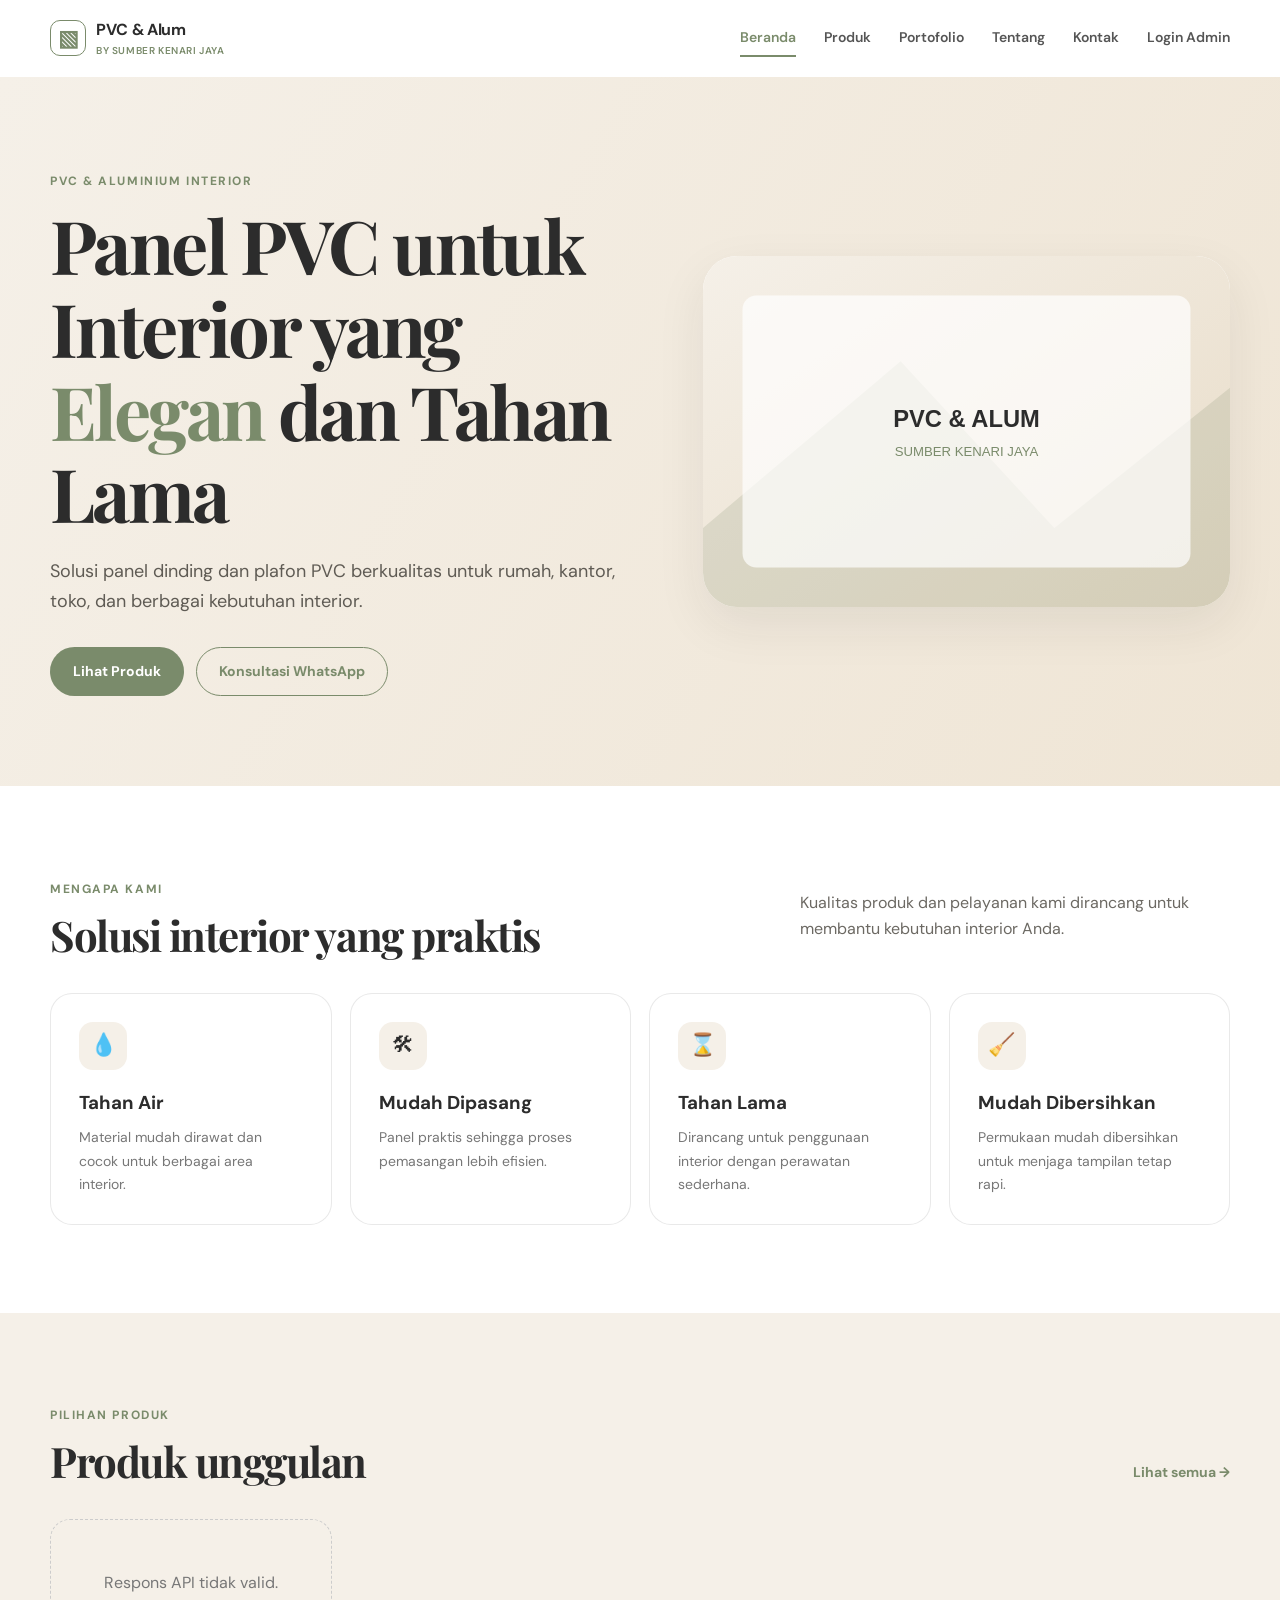
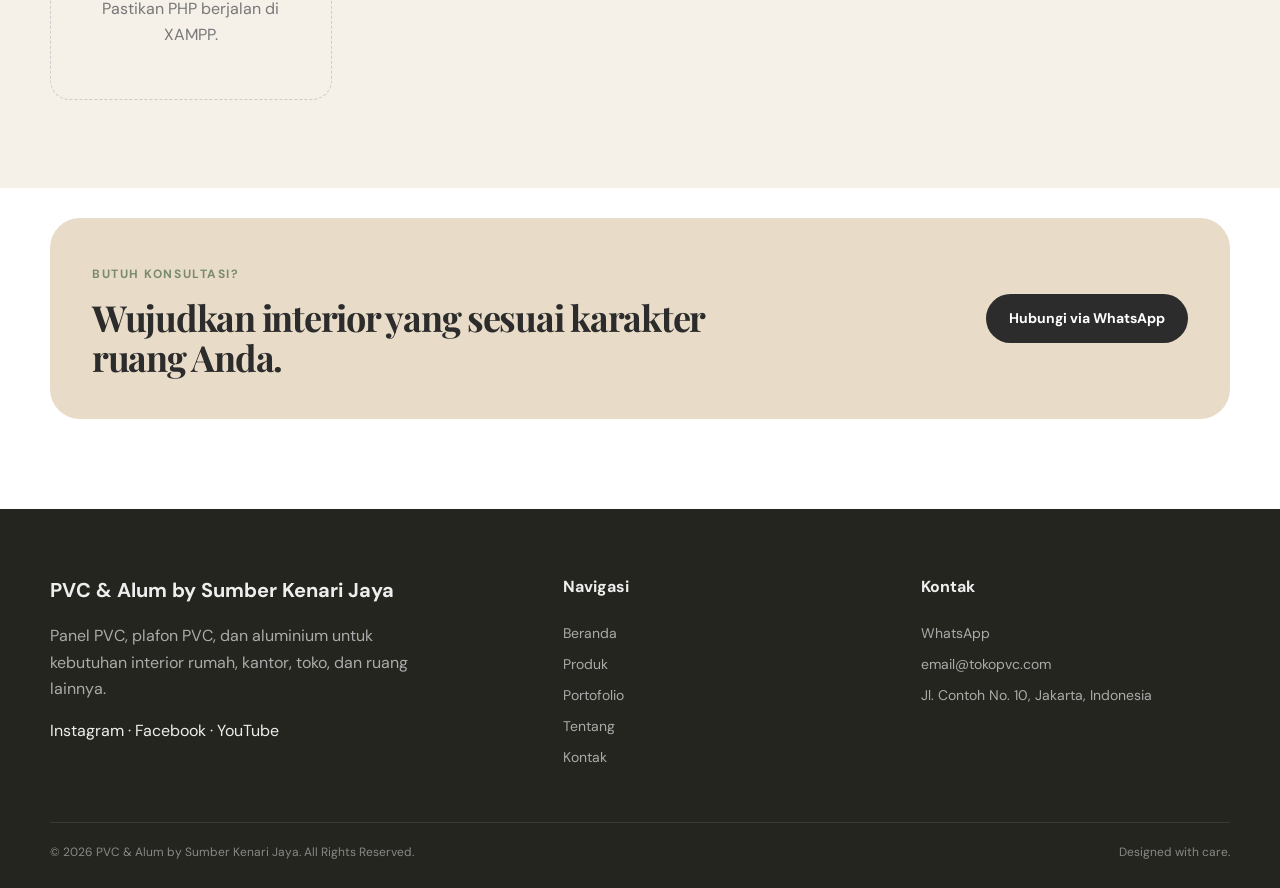
<file: index.html>
<!DOCTYPE html>
<html lang="id">
<head>
<meta charset="UTF-8">
<meta name="viewport" content="width=device-width, initial-scale=1.0">
<title>PVC & Alum by Sumber Kenari Jaya | Panel PVC & Plafon</title>
<meta name="description" content="Panel PVC, plafon PVC, dan aluminium berkualitas untuk kebutuhan interior rumah, kantor, dan toko.">
<link rel="preconnect" href="https://fonts.googleapis.com">
<link rel="preconnect" href="https://fonts.gstatic.com" crossorigin>
<link href="https://fonts.googleapis.com/css2?family=DM+Sans:wght@400;500;600;700&family=Playfair+Display:wght@600;700&display=swap" rel="stylesheet">
<link rel="stylesheet" href="style.css">
</head>
<body data-page="home">
<header class="site-header" id="siteHeader">
  <div class="container nav-wrap">
    <a class="brand" href="index.html"><span class="brand-icon">▧</span><span>PVC &amp; Alum <small>by Sumber Kenari Jaya</small></span></a>
    <button class="menu-toggle" aria-label="Buka menu">☰</button>
    <nav class="main-nav">
      <a class="active" href="index.html">Beranda</a><a href="produk.html">Produk</a><a href="portofolio.html">Portofolio</a><a href="tentang.html">Tentang</a><a href="kontak.html">Kontak</a><a href="admin.html">Login Admin</a>
    </nav>
  </div>
</header>

<main>
<section class="hero">
  <div class="container hero-grid">
    <div class="hero-copy reveal">
      <span class="eyebrow">PVC &amp; Aluminium Interior</span>
      <h1>Panel PVC untuk Interior yang <em>Elegan</em> dan Tahan Lama</h1>
      <p>Solusi panel dinding dan plafon PVC berkualitas untuk rumah, kantor, toko, dan berbagai kebutuhan interior.</p>
      <div class="hero-actions"><a class="btn btn-primary" href="produk.html">Lihat Produk</a><a class="btn btn-outline" data-wa-link href="#">Konsultasi WhatsApp</a></div>
    </div>
    <div class="hero-art reveal"><img src="assets/images/default.svg" alt="Panel PVC interior"></div>
  </div>
</section>

<section class="section">
  <div class="container">
    <div class="section-head"><div><span class="eyebrow">Mengapa Kami</span><h2>Solusi interior yang praktis</h2></div><p>Kualitas produk dan pelayanan kami dirancang untuk membantu kebutuhan interior Anda.</p></div>
    <div class="feature-grid">
      <article class="feature-card reveal"><div class="feature-icon">💧</div><h3>Tahan Air</h3><p>Material mudah dirawat dan cocok untuk berbagai area interior.</p></article>
      <article class="feature-card reveal"><div class="feature-icon">🛠</div><h3>Mudah Dipasang</h3><p>Panel praktis sehingga proses pemasangan lebih efisien.</p></article>
      <article class="feature-card reveal"><div class="feature-icon">⌛</div><h3>Tahan Lama</h3><p>Dirancang untuk penggunaan interior dengan perawatan sederhana.</p></article>
      <article class="feature-card reveal"><div class="feature-icon">🧹</div><h3>Mudah Dibersihkan</h3><p>Permukaan mudah dibersihkan untuk menjaga tampilan tetap rapi.</p></article>
    </div>
  </div>
</section>

<section class="section section-soft">
  <div class="container">
    <div class="section-head"><div><span class="eyebrow">Pilihan Produk</span><h2>Produk unggulan</h2></div><a class="text-link" href="produk.html">Lihat semua →</a></div>
    <div id="homeProducts" class="product-grid"></div>
  </div>
</section>

<section class="cta-section"><div class="container cta-box"><div><span class="eyebrow">Butuh Konsultasi?</span><h2>Wujudkan interior yang sesuai karakter ruang Anda.</h2></div><a class="btn btn-dark" data-wa-link href="#">Hubungi via WhatsApp</a></div></section>
</main>

<footer class="site-footer"></footer>
<div id="productModal" class="modal"></div>
<div id="toast" class="toast"></div>
<script src="script.js"></script>
</body>
</html>
</file>
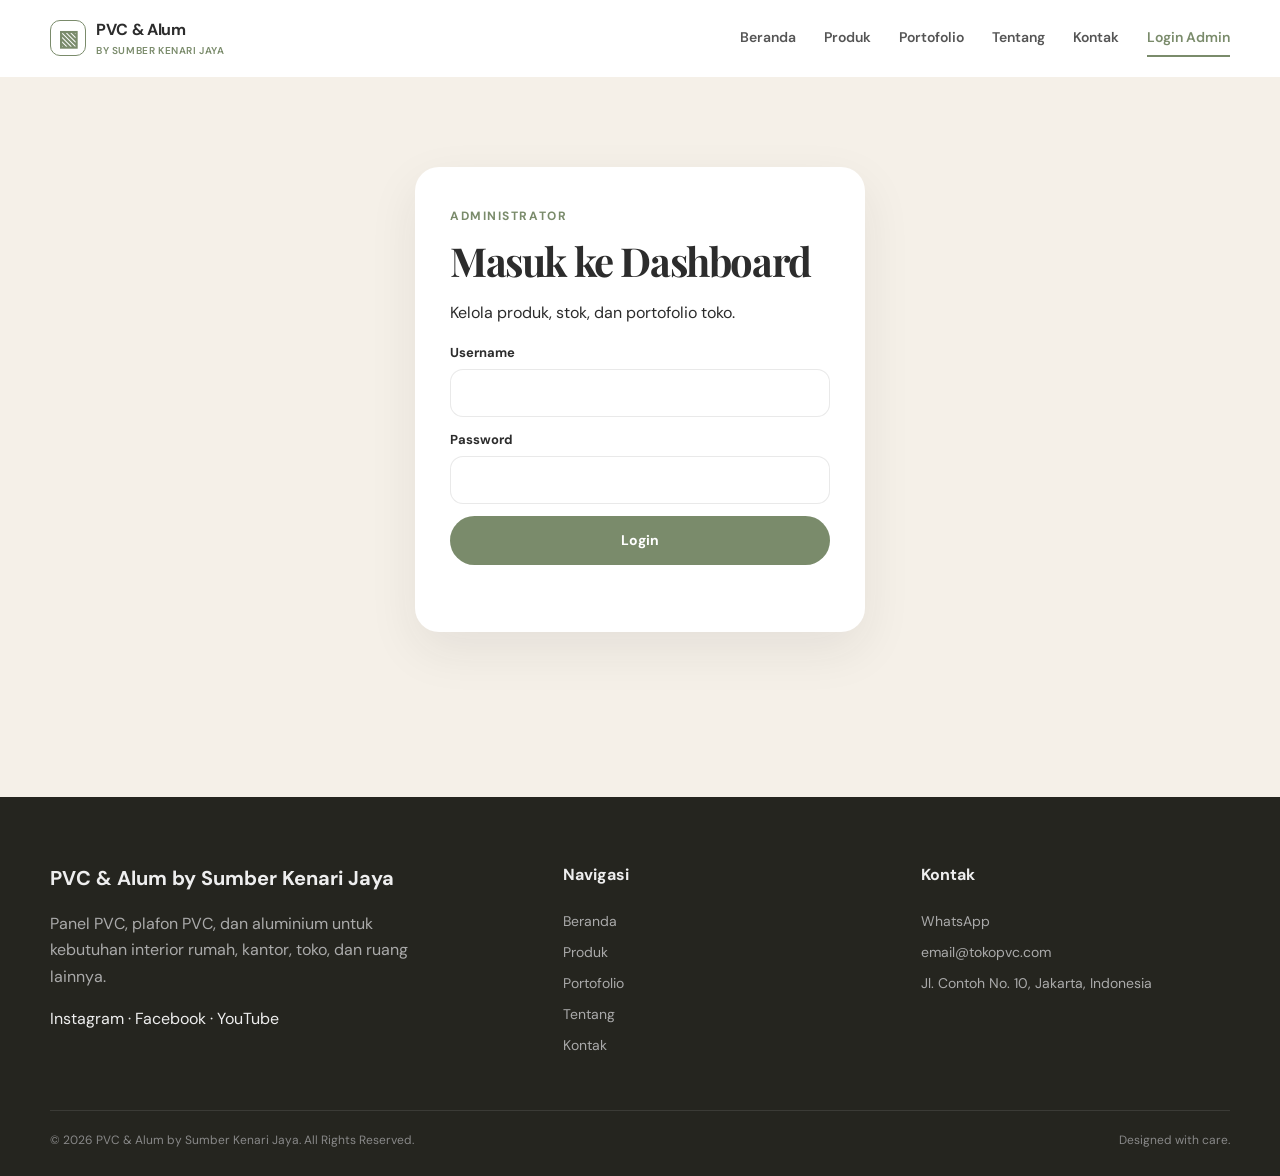
<file: admin.html>
<!DOCTYPE html>
<html lang="id"><head><meta charset="UTF-8"><meta name="viewport" content="width=device-width, initial-scale=1.0">
<title>Admin | PVC & Alum by Sumber Kenari Jaya</title><link rel="preconnect" href="https://fonts.googleapis.com"><link rel="preconnect" href="https://fonts.gstatic.com" crossorigin>
<link href="https://fonts.googleapis.com/css2?family=DM+Sans:wght@400;500;600;700&family=Playfair+Display:wght@600;700&display=swap" rel="stylesheet">
<link rel="stylesheet" href="style.css"></head><body data-page="admin"><header class="site-header" id="siteHeader">
  <div class="container nav-wrap">
    <a class="brand" href="index.html"><span class="brand-icon">▧</span><span>PVC &amp; Alum <small>by Sumber Kenari Jaya</small></span></a>
    <button class="menu-toggle" aria-label="Buka menu">☰</button>
    <nav class="main-nav">
      <a href="index.html">Beranda</a><a href="produk.html">Produk</a><a href="portofolio.html">Portofolio</a><a href="tentang.html">Tentang</a><a href="kontak.html">Kontak</a><a href="admin.html">Login Admin</a>
    </nav>
  </div>
</header><main>
<section class="admin-shell"><div class="container">
<div id="loginPanel" class="auth-card"><span class="eyebrow">Administrator</span><h1>Masuk ke Dashboard</h1><p>Kelola produk, stok, dan portofolio toko.</p><form id="loginForm"><label>Username<input id="loginUsername" required autocomplete="username"></label><label>Password<input id="loginPassword" type="password" required autocomplete="current-password"></label><button class="btn btn-primary full" type="submit">Login</button><div id="loginError" class="form-error"></div></form></div>
<div id="dashboardPanel" class="hidden">
<div class="admin-top"><div><span class="eyebrow">Dashboard</span><h1>Kelola Toko</h1></div><button id="logoutBtn" class="btn btn-outline">Logout</button></div>
<div class="stats-grid"><div class="stat-card"><span>Total Produk</span><strong id="statProducts">0</strong></div><div class="stat-card"><span>Total Stok</span><strong id="statStock">0</strong></div><div class="stat-card"><span>Produk Stok Habis</span><strong id="statEmpty">0</strong></div></div>
<div class="admin-section"><div class="admin-section-head"><h2>Produk</h2><button class="btn btn-primary" id="addProductBtn">+ Tambah Produk</button></div><div class="table-scroll"><table><thead><tr><th>Foto</th><th>Nama</th><th>Kode</th><th>Harga</th><th>Stok</th><th>Status</th><th>Aksi</th></tr></thead><tbody id="adminProducts"></tbody></table></div></div>
<div class="admin-section"><div class="admin-section-head"><h2>Portofolio</h2><button class="btn btn-primary" id="addPortfolioBtn">+ Tambah Portofolio</button></div><div class="table-scroll"><table><thead><tr><th>Foto</th><th>Judul</th><th>Kategori</th><th>Aksi</th></tr></thead><tbody id="adminPortfolios"></tbody></table></div></div>
</div></div></section>
<div id="adminProductModal" class="modal"><div class="modal-card"><button class="modal-close" data-close-admin>×</button><h2 id="productFormTitle">Tambah Produk</h2><form id="productForm"><input type="hidden" id="productId"><label>Nama Produk<input id="productName" required maxlength="100"></label><label>Kode Produk<input id="productCode" required maxlength="50"></label><div class="form-row"><label>Harga<input id="productPrice" type="number" min="0" required></label><label>Stok<input id="productStock" type="number" min="0" required></label></div><label>Kategori<select id="productCategory"><option>Panel PVC</option><option>Plafon PVC</option><option>Aksesoris</option></select></label><label>URL Gambar<input id="productImage" placeholder="assets/images/default.svg"></label><label>Deskripsi<textarea id="productDescription" rows="4"></textarea></label><button class="btn btn-primary full" type="submit">Simpan Produk</button></form></div></div>
<div id="adminPortfolioModal" class="modal"><div class="modal-card"><button class="modal-close" data-close-admin>×</button><h2>Tambah Portofolio</h2><form id="portfolioForm"><label>Judul<input id="portfolioTitle" required maxlength="100"></label><label>Kategori<input id="portfolioCategory" maxlength="50"></label><label>URL Gambar<input id="portfolioImage" placeholder="assets/images/default.svg"></label><button class="btn btn-primary full" type="submit">Simpan Portofolio</button></form></div></div></main><footer class="site-footer"></footer><div id="productModal" class="modal"></div><div id="toast" class="toast"></div><script src="script.js"></script></body></html>
</file>
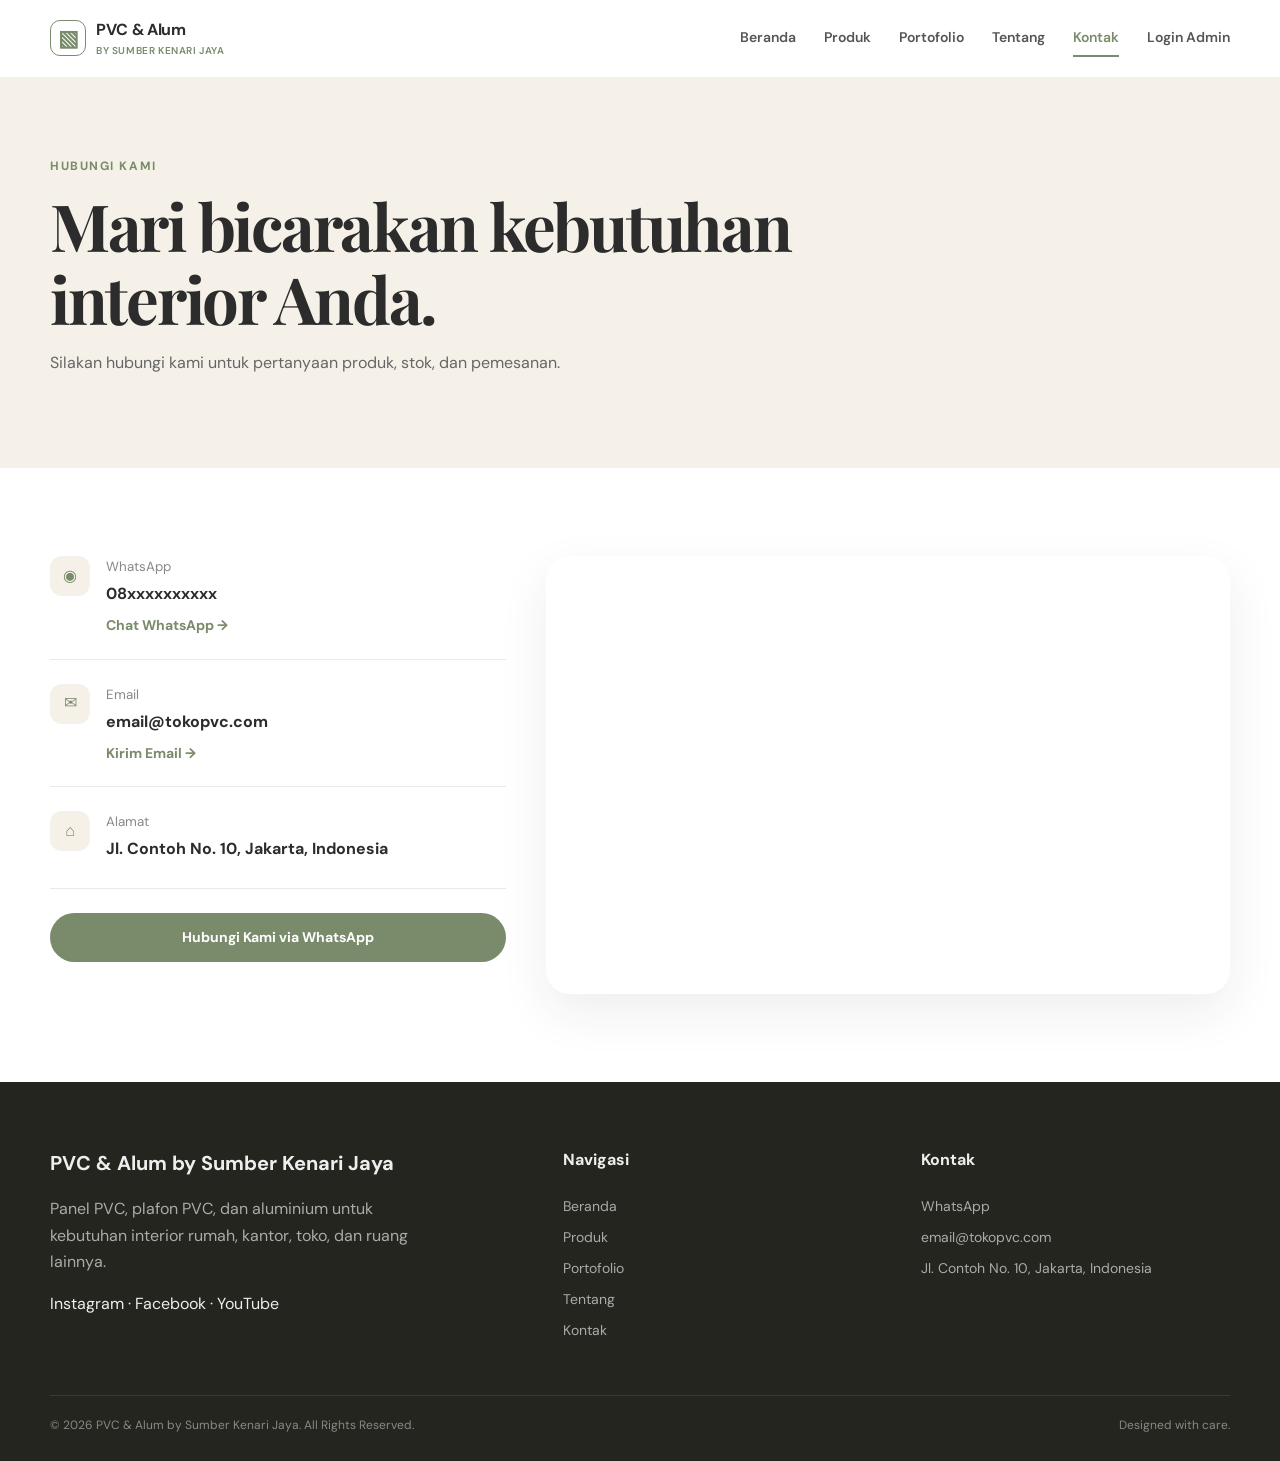
<file: kontak.html>
<!DOCTYPE html>
<html lang="id"><head><meta charset="UTF-8"><meta name="viewport" content="width=device-width, initial-scale=1.0">
<title>Kontak | PVC & Alum by Sumber Kenari Jaya</title><link rel="preconnect" href="https://fonts.googleapis.com"><link rel="preconnect" href="https://fonts.gstatic.com" crossorigin>
<link href="https://fonts.googleapis.com/css2?family=DM+Sans:wght@400;500;600;700&family=Playfair+Display:wght@600;700&display=swap" rel="stylesheet">
<link rel="stylesheet" href="style.css"></head><body data-page="contact"><header class="site-header" id="siteHeader">
  <div class="container nav-wrap">
    <a class="brand" href="index.html"><span class="brand-icon">▧</span><span>PVC &amp; Alum <small>by Sumber Kenari Jaya</small></span></a>
    <button class="menu-toggle" aria-label="Buka menu">☰</button>
    <nav class="main-nav">
      <a href="index.html">Beranda</a><a href="produk.html">Produk</a><a href="portofolio.html">Portofolio</a><a href="tentang.html">Tentang</a><a href="kontak.html">Kontak</a><a href="admin.html">Login Admin</a>
    </nav>
  </div>
</header><main>
<section class="page-hero"><div class="container"><span class="eyebrow">Hubungi Kami</span><h1>Mari bicarakan kebutuhan interior Anda.</h1><p>Silakan hubungi kami untuk pertanyaan produk, stok, dan pemesanan.</p></div></section>
<section class="section"><div class="container contact-grid"><div class="contact-info">
<div class="contact-item"><span>◉</span><div><small>WhatsApp</small><strong id="contactWhatsapp">08xxxxxxxxxx</strong><a class="text-link" data-wa-link href="#">Chat WhatsApp →</a></div></div>
<div class="contact-item"><span>✉</span><div><small>Email</small><strong id="contactEmail">email@tokopvc.com</strong><a id="emailLink" class="text-link" href="#">Kirim Email →</a></div></div>
<div class="contact-item"><span>⌂</span><div><small>Alamat</small><strong id="contactAddress">Jl. Contoh No. 10, Jakarta, Indonesia</strong></div></div>
<a class="btn btn-primary" data-wa-link href="#">Hubungi Kami via WhatsApp</a>
</div><div class="map-wrap"><iframe id="mapFrame" src="" loading="lazy" referrerpolicy="no-referrer-when-downgrade" title="Lokasi toko"></iframe></div></div></section></main><footer class="site-footer"></footer><div id="productModal" class="modal"></div><div id="toast" class="toast"></div><script src="script.js"></script></body></html>
</file>
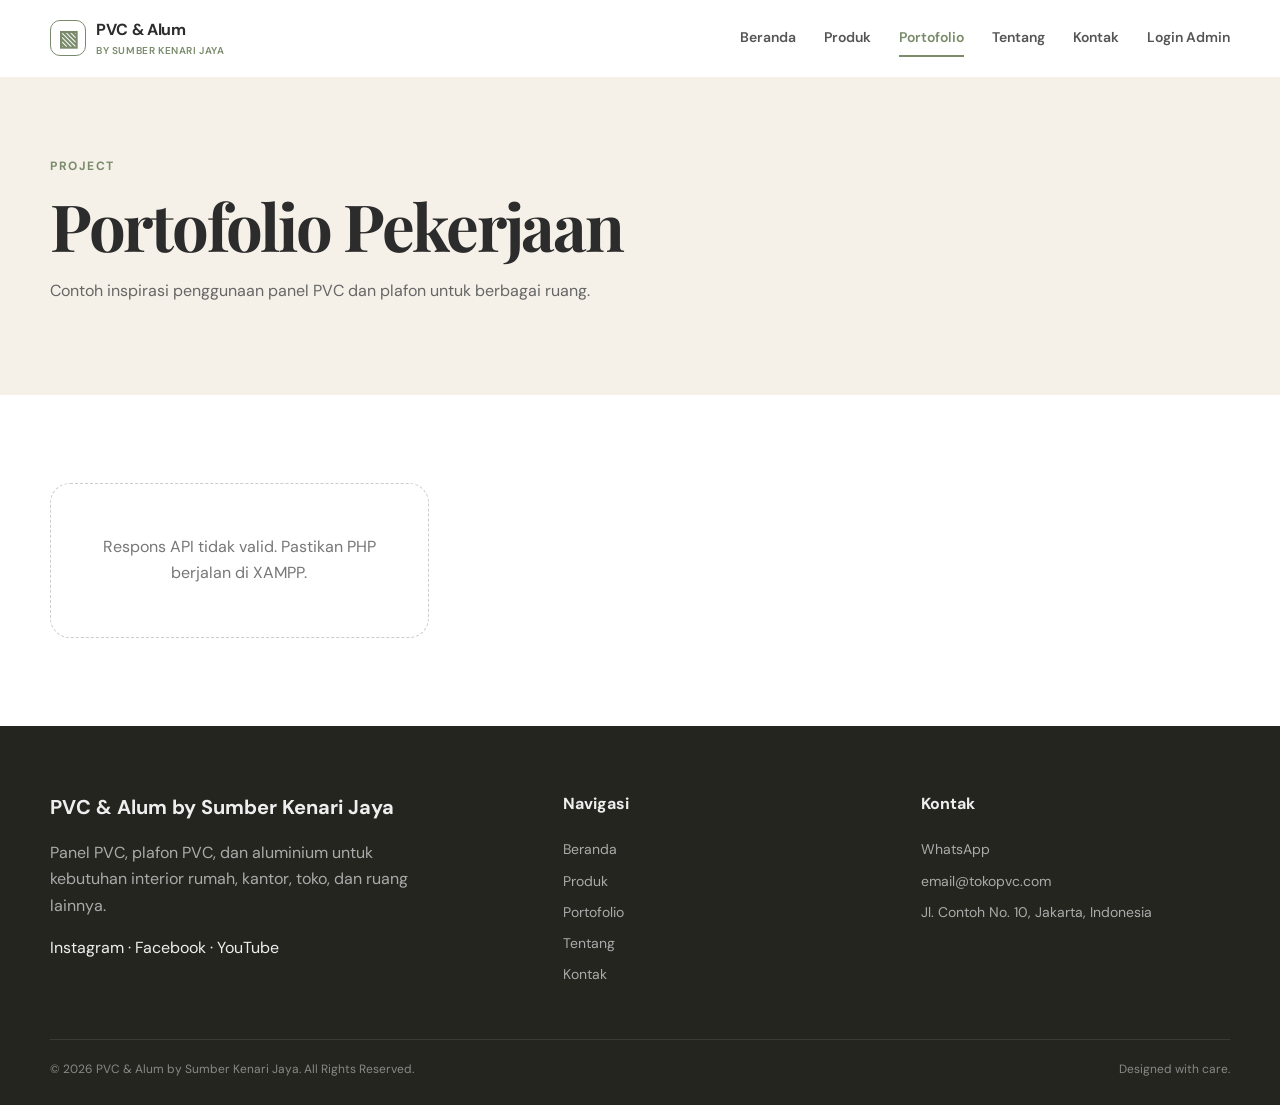
<file: portofolio.html>
<!DOCTYPE html>
<html lang="id"><head><meta charset="UTF-8"><meta name="viewport" content="width=device-width, initial-scale=1.0">
<title>Portofolio | PVC & Alum by Sumber Kenari Jaya</title><link rel="preconnect" href="https://fonts.googleapis.com"><link rel="preconnect" href="https://fonts.gstatic.com" crossorigin>
<link href="https://fonts.googleapis.com/css2?family=DM+Sans:wght@400;500;600;700&family=Playfair+Display:wght@600;700&display=swap" rel="stylesheet">
<link rel="stylesheet" href="style.css"></head><body data-page="portfolio"><header class="site-header" id="siteHeader">
  <div class="container nav-wrap">
    <a class="brand" href="index.html"><span class="brand-icon">▧</span><span>PVC &amp; Alum <small>by Sumber Kenari Jaya</small></span></a>
    <button class="menu-toggle" aria-label="Buka menu">☰</button>
    <nav class="main-nav">
      <a href="index.html">Beranda</a><a href="produk.html">Produk</a><a href="portofolio.html">Portofolio</a><a href="tentang.html">Tentang</a><a href="kontak.html">Kontak</a><a href="admin.html">Login Admin</a>
    </nav>
  </div>
</header><main>
<section class="page-hero"><div class="container"><span class="eyebrow">Project</span><h1>Portofolio Pekerjaan</h1><p>Contoh inspirasi penggunaan panel PVC dan plafon untuk berbagai ruang.</p></div></section>
<section class="section"><div class="container"><div id="portfolioGrid" class="portfolio-grid"></div></div></section></main><footer class="site-footer"></footer><div id="productModal" class="modal"></div><div id="toast" class="toast"></div><script src="script.js"></script></body></html>
</file>
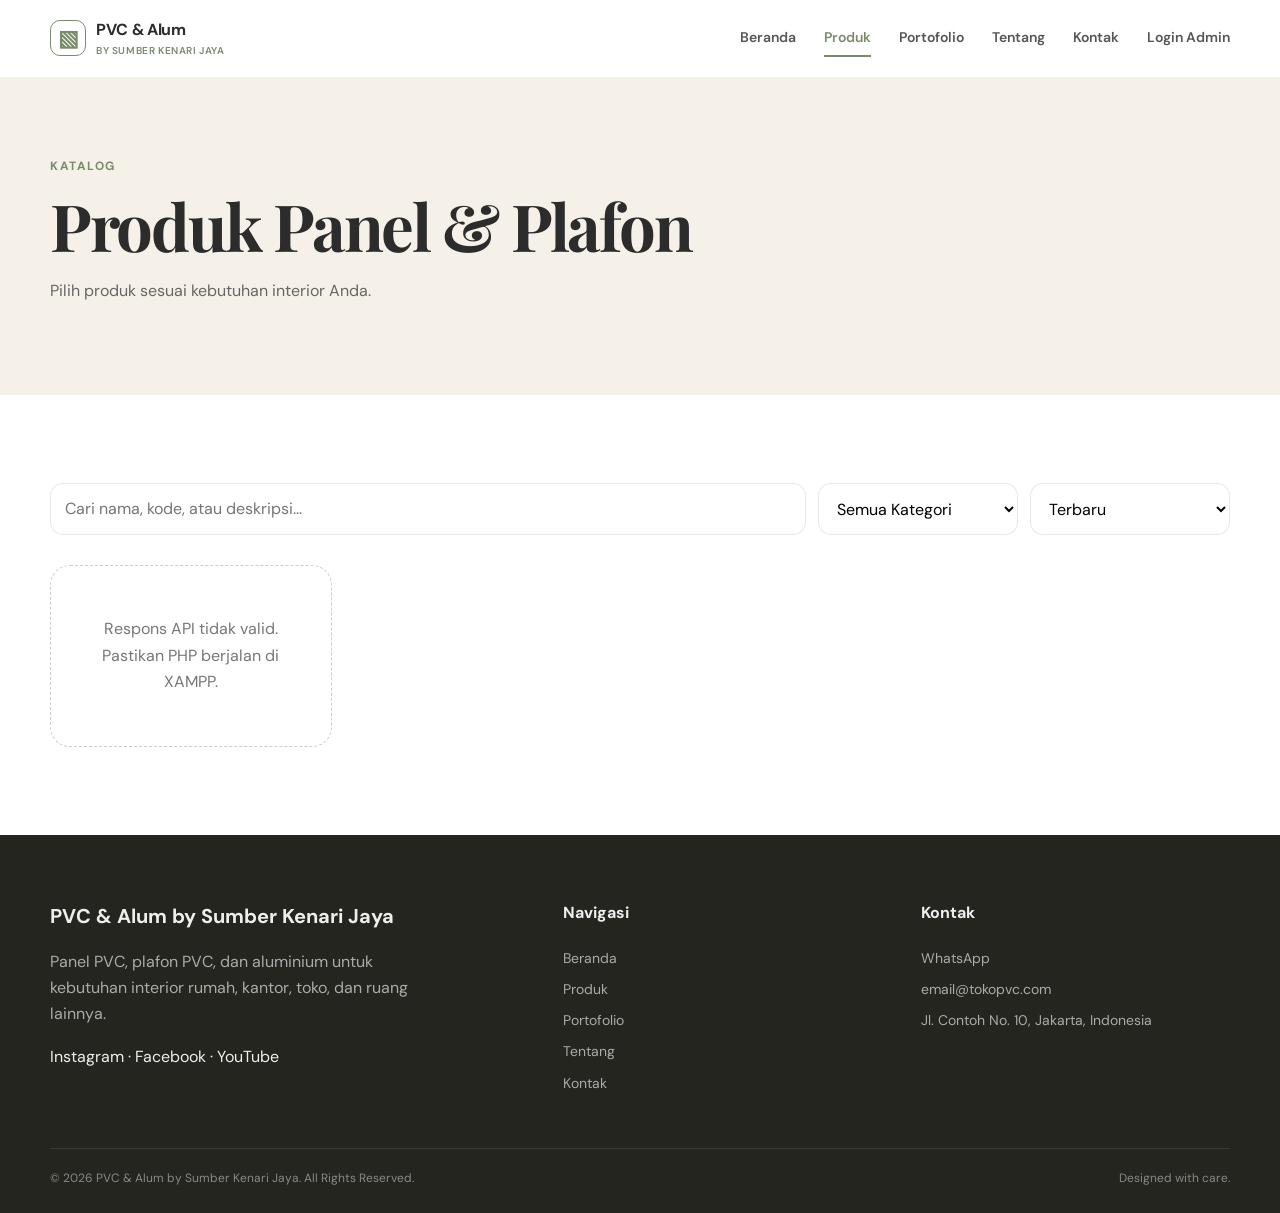
<file: produk.html>
<!DOCTYPE html>
<html lang="id"><head><meta charset="UTF-8"><meta name="viewport" content="width=device-width, initial-scale=1.0">
<title>Produk | PVC & Alum by Sumber Kenari Jaya</title><link rel="preconnect" href="https://fonts.googleapis.com"><link rel="preconnect" href="https://fonts.gstatic.com" crossorigin>
<link href="https://fonts.googleapis.com/css2?family=DM+Sans:wght@400;500;600;700&family=Playfair+Display:wght@600;700&display=swap" rel="stylesheet">
<link rel="stylesheet" href="style.css"></head><body data-page="products"><header class="site-header" id="siteHeader">
  <div class="container nav-wrap">
    <a class="brand" href="index.html"><span class="brand-icon">▧</span><span>PVC &amp; Alum <small>by Sumber Kenari Jaya</small></span></a>
    <button class="menu-toggle" aria-label="Buka menu">☰</button>
    <nav class="main-nav">
      <a href="index.html">Beranda</a><a href="produk.html">Produk</a><a href="portofolio.html">Portofolio</a><a href="tentang.html">Tentang</a><a href="kontak.html">Kontak</a><a href="admin.html">Login Admin</a>
    </nav>
  </div>
</header><main>
<section class="page-hero"><div class="container"><span class="eyebrow">Katalog</span><h1>Produk Panel &amp; Plafon</h1><p>Pilih produk sesuai kebutuhan interior Anda.</p></div></section>
<section class="section"><div class="container">
<div class="filters"><input id="productSearch" type="search" placeholder="Cari nama, kode, atau deskripsi..."><select id="categoryFilter"><option value="">Semua Kategori</option><option>Panel PVC</option><option>Plafon PVC</option><option>Aksesoris</option></select><select id="sortFilter"><option value="newest">Terbaru</option><option value="price-low">Harga Terendah</option><option value="price-high">Harga Tertinggi</option><option value="name">Nama A-Z</option></select></div>
<div id="productGrid" class="product-grid"></div><div id="emptyProducts" class="empty-state hidden">Produk tidak ditemukan.</div>
</div></section></main><footer class="site-footer"></footer><div id="productModal" class="modal"></div><div id="toast" class="toast"></div><script src="script.js"></script></body></html>
</file>
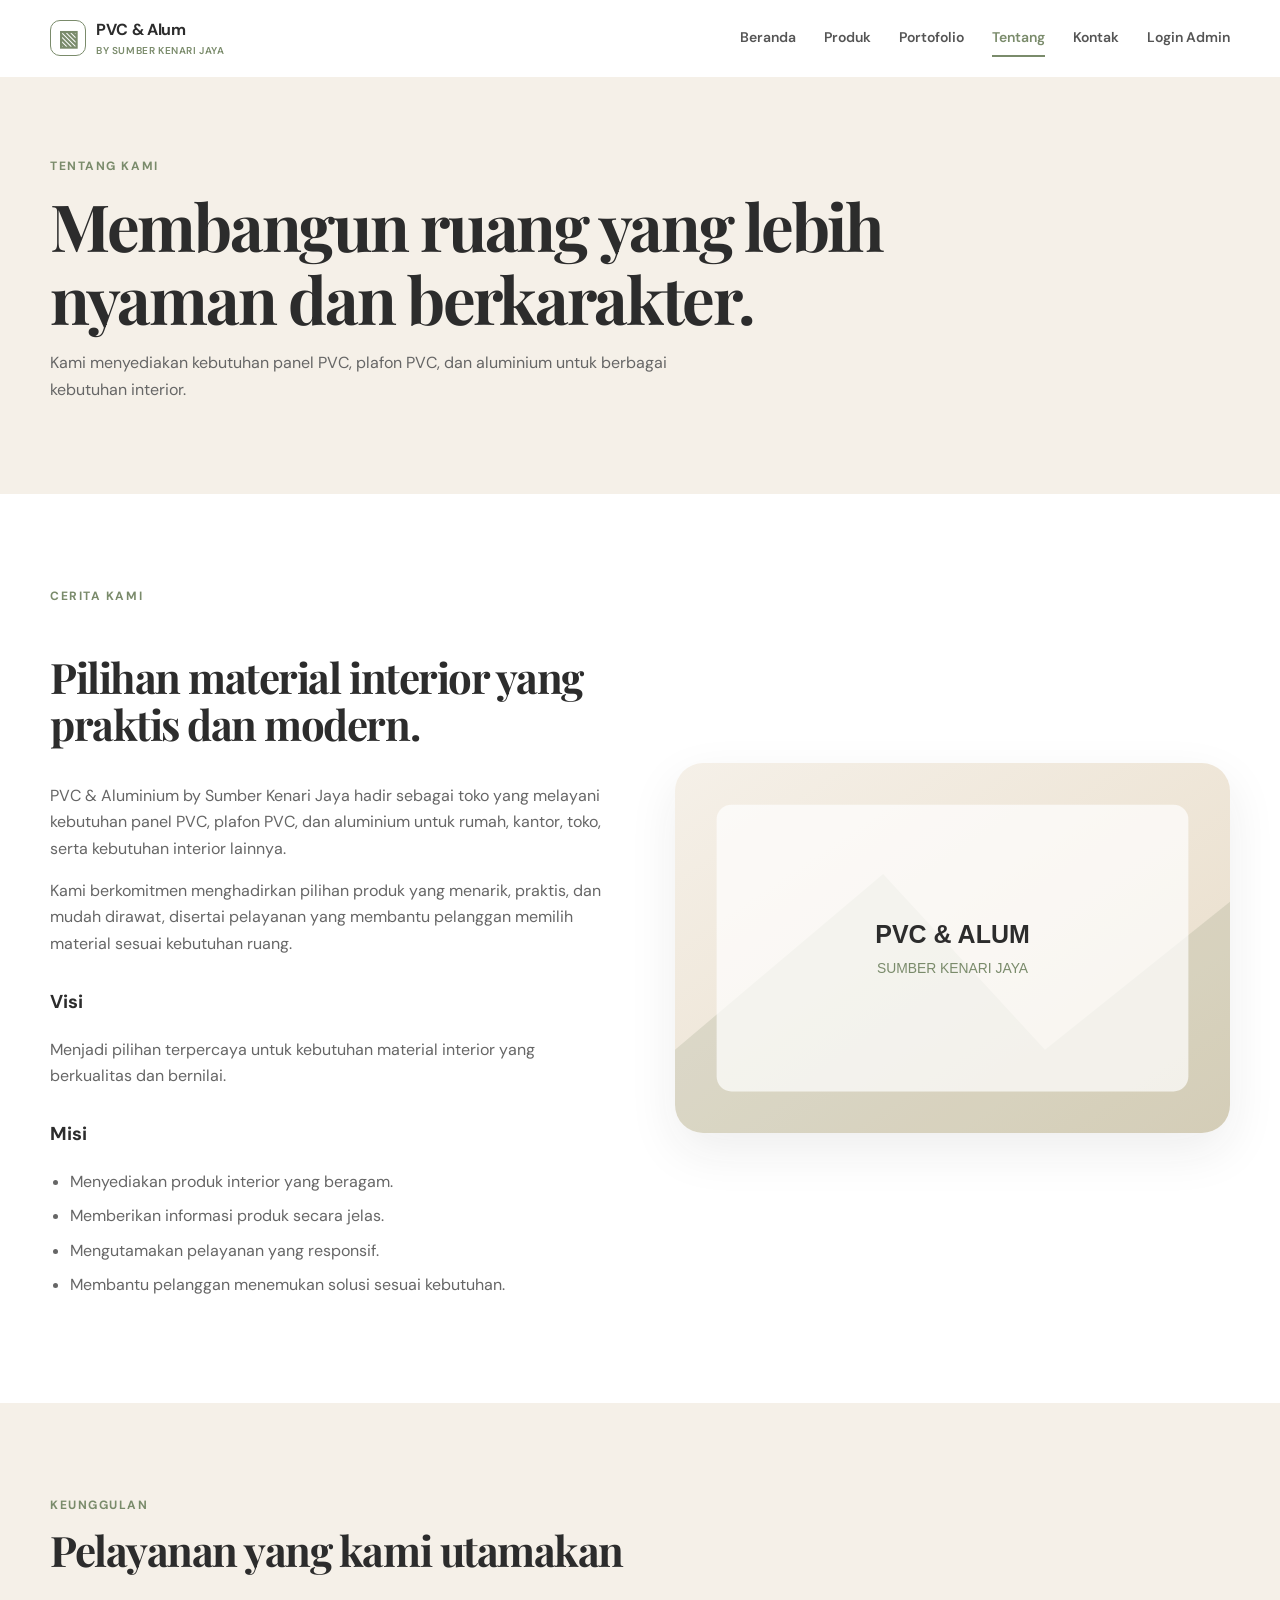
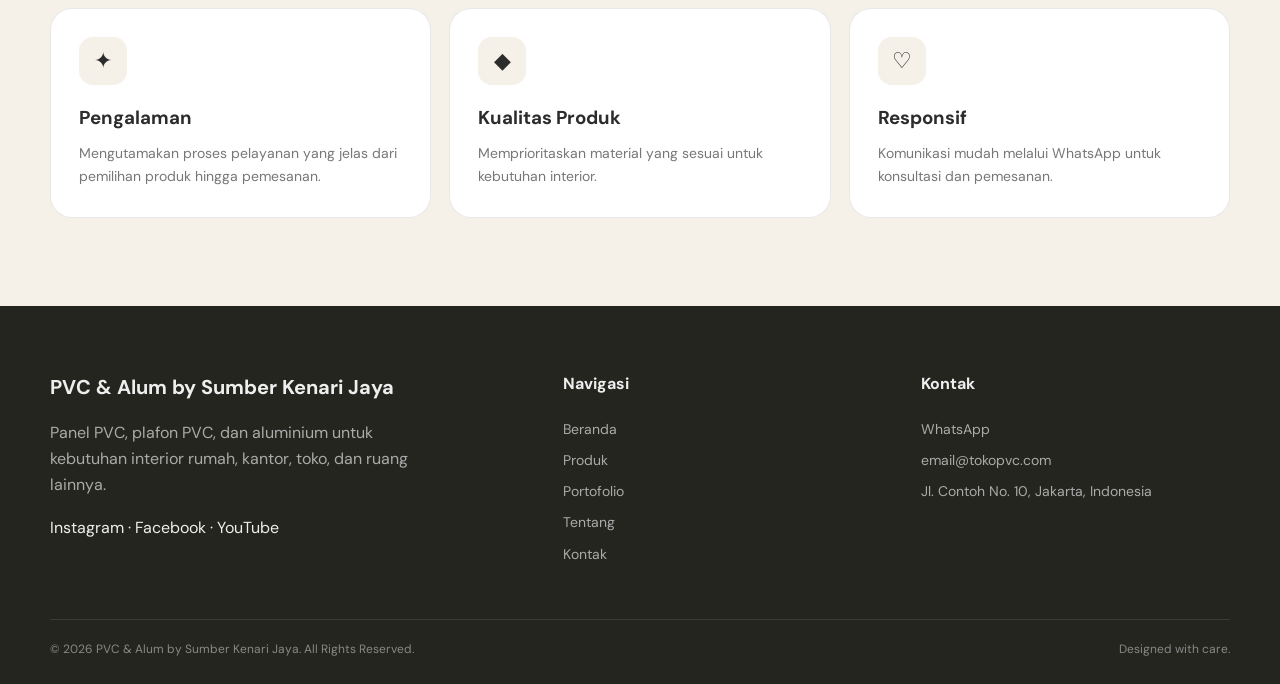
<file: tentang.html>
<!DOCTYPE html>
<html lang="id"><head><meta charset="UTF-8"><meta name="viewport" content="width=device-width, initial-scale=1.0">
<title>Tentang Kami | PVC & Alum by Sumber Kenari Jaya</title><link rel="preconnect" href="https://fonts.googleapis.com"><link rel="preconnect" href="https://fonts.gstatic.com" crossorigin>
<link href="https://fonts.googleapis.com/css2?family=DM+Sans:wght@400;500;600;700&family=Playfair+Display:wght@600;700&display=swap" rel="stylesheet">
<link rel="stylesheet" href="style.css"></head><body data-page="about"><header class="site-header" id="siteHeader">
  <div class="container nav-wrap">
    <a class="brand" href="index.html"><span class="brand-icon">▧</span><span>PVC &amp; Alum <small>by Sumber Kenari Jaya</small></span></a>
    <button class="menu-toggle" aria-label="Buka menu">☰</button>
    <nav class="main-nav">
      <a href="index.html">Beranda</a><a href="produk.html">Produk</a><a href="portofolio.html">Portofolio</a><a href="tentang.html">Tentang</a><a href="kontak.html">Kontak</a><a href="admin.html">Login Admin</a>
    </nav>
  </div>
</header><main>
<section class="page-hero"><div class="container"><span class="eyebrow">Tentang Kami</span><h1>Membangun ruang yang lebih nyaman dan berkarakter.</h1><p>Kami menyediakan kebutuhan panel PVC, plafon PVC, dan aluminium untuk berbagai kebutuhan interior.</p></div></section>
<section class="section"><div class="container split-section"><div><span class="eyebrow">Cerita Kami</span><h2>Pilihan material interior yang praktis dan modern.</h2><p>PVC &amp; Aluminium by Sumber Kenari Jaya hadir sebagai toko yang melayani kebutuhan panel PVC, plafon PVC, dan aluminium untuk rumah, kantor, toko, serta kebutuhan interior lainnya.</p><p>Kami berkomitmen menghadirkan pilihan produk yang menarik, praktis, dan mudah dirawat, disertai pelayanan yang membantu pelanggan memilih material sesuai kebutuhan ruang.</p><h3>Visi</h3><p>Menjadi pilihan terpercaya untuk kebutuhan material interior yang berkualitas dan bernilai.</p><h3>Misi</h3><ul class="check-list"><li>Menyediakan produk interior yang beragam.</li><li>Memberikan informasi produk secara jelas.</li><li>Mengutamakan pelayanan yang responsif.</li><li>Membantu pelanggan menemukan solusi sesuai kebutuhan.</li></ul></div><div class="about-image"><img src="assets/images/default.svg" alt="Interior PVC"></div></div></section>
<section class="section section-soft"><div class="container"><div class="section-head"><div><span class="eyebrow">Keunggulan</span><h2>Pelayanan yang kami utamakan</h2></div></div><div class="feature-grid three"><article class="feature-card"><div class="feature-icon">✦</div><h3>Pengalaman</h3><p>Mengutamakan proses pelayanan yang jelas dari pemilihan produk hingga pemesanan.</p></article><article class="feature-card"><div class="feature-icon">◆</div><h3>Kualitas Produk</h3><p>Memprioritaskan material yang sesuai untuk kebutuhan interior.</p></article><article class="feature-card"><div class="feature-icon">♡</div><h3>Responsif</h3><p>Komunikasi mudah melalui WhatsApp untuk konsultasi dan pemesanan.</p></article></div></div></section></main><footer class="site-footer"></footer><div id="productModal" class="modal"></div><div id="toast" class="toast"></div><script src="script.js"></script></body></html>
</file>
<file: style.css>
:root{
--cream:#F5F0E8;--white:#fff;--charcoal:#2C2C2C;--olive:#7A8B6B;--olive-light:#9AAB8B;--beige:#E8DCC8;
--border:rgba(44,44,44,.10);--shadow:0 18px 50px rgba(44,44,44,.08);--radius:22px;
}
*{box-sizing:border-box}html{scroll-behavior:smooth}body{margin:0;color:var(--charcoal);background:var(--white);font-family:"DM Sans",sans-serif;line-height:1.65}a{text-decoration:none;color:inherit}img{max-width:100%;display:block}button,input,select,textarea{font:inherit}.container{width:min(1180px,calc(100% - 40px));margin:auto}
.site-header{position:sticky;top:0;z-index:100;background:rgba(255,255,255,.84);backdrop-filter:blur(16px);border-bottom:1px solid transparent;transition:.25s}.site-header.scrolled{border-color:var(--border);box-shadow:0 8px 30px rgba(0,0,0,.04)}
.nav-wrap{min-height:76px;display:flex;align-items:center;justify-content:space-between;gap:24px}.brand{display:flex;align-items:center;gap:10px;font-weight:700;letter-spacing:-.02em}.brand small{display:block;font-size:10px;color:var(--olive);font-weight:600;letter-spacing:.06em;text-transform:uppercase}.brand-icon{display:grid;place-items:center;width:36px;height:36px;border:1px solid var(--olive);color:var(--olive);border-radius:10px;font-size:22px}.main-nav{display:flex;align-items:center;gap:28px}.main-nav a{position:relative;font-size:14px;font-weight:600;color:#555;padding:8px 0}.main-nav a:after{content:"";position:absolute;left:0;bottom:1px;width:0;height:2px;background:var(--olive);transition:.25s}.main-nav a:hover:after,.main-nav a.active:after{width:100%}.main-nav a.active{color:var(--olive)}.menu-toggle{display:none;border:0;background:none;font-size:25px}
.hero{background:linear-gradient(120deg,var(--cream),#efe5d5);padding:90px 0}.hero-grid{display:grid;grid-template-columns:1.05fr .95fr;align-items:center;gap:70px}.eyebrow{display:inline-block;color:var(--olive);font-size:12px;font-weight:700;letter-spacing:.13em;text-transform:uppercase;margin-bottom:12px}.hero h1,.page-hero h1,h1,h2{font-family:"Playfair Display",serif;line-height:1.12;letter-spacing:-.035em}.hero h1{font-size:clamp(44px,6vw,74px);margin:0 0 22px}.hero h1 em{font-style:normal;color:var(--olive)}.hero p{font-size:18px;max-width:600px;color:#5f5b54}.hero-actions{display:flex;gap:12px;flex-wrap:wrap;margin-top:30px}.hero-art{border-radius:34px;overflow:hidden;box-shadow:var(--shadow);background:#fff}.btn{display:inline-flex;justify-content:center;align-items:center;gap:8px;border:1px solid transparent;border-radius:50px;padding:12px 22px;font-weight:700;font-size:14px;cursor:pointer;transition:.25s}.btn:hover{transform:translateY(-2px);box-shadow:0 12px 24px rgba(44,44,44,.12)}.btn-primary{background:var(--olive);color:#fff}.btn-outline{background:transparent;border-color:var(--olive);color:var(--olive)}.btn-dark{background:var(--charcoal);color:#fff}.full{width:100%}.text-link{color:var(--olive);font-weight:700;font-size:14px}
.section{padding:88px 0}.section-soft{background:var(--cream)}.section-head{display:flex;justify-content:space-between;align-items:end;gap:30px;margin-bottom:34px}.section-head h2{font-size:42px;margin:0}.section-head>p{max-width:430px;color:#6c6963}.feature-grid{display:grid;grid-template-columns:repeat(4,1fr);gap:18px}.feature-grid.three{grid-template-columns:repeat(3,1fr)}.feature-card{padding:28px;border:1px solid var(--border);border-radius:var(--radius);background:#fff;transition:.25s}.feature-card:hover{transform:translateY(-8px);border-color:var(--olive);box-shadow:var(--shadow)}.feature-icon{width:48px;height:48px;display:grid;place-items:center;background:var(--cream);border-radius:14px;font-size:22px;margin-bottom:18px}.feature-card h3{margin:0 0 8px}.feature-card p{margin:0;color:#777;font-size:14px}.product-grid{display:grid;grid-template-columns:repeat(4,1fr);gap:18px}.product-card{overflow:hidden;background:#fff;border:1px solid var(--border);border-radius:20px;transition:.25s}.product-card:hover{transform:translateY(-6px);box-shadow:var(--shadow)}.product-image{aspect-ratio:4/3;object-fit:cover;width:100%;background:var(--cream)}.product-content{padding:18px}.product-code{font-size:11px;color:#888;font-weight:700;letter-spacing:.08em}.product-card h3{font-size:17px;margin:5px 0 8px;line-height:1.3}.price{font-size:18px;font-weight:800;margin:8px 0}.stock-badge{display:inline-flex;padding:4px 9px;border-radius:30px;font-size:11px;font-weight:700;background:#edf4ea;color:#58734c}.stock-badge.empty{background:#fbeaea;color:#b64b4b}.product-card .btn{margin-top:13px;width:100%;padding:10px}.product-desc{font-size:13px;color:#777;display:-webkit-box;-webkit-line-clamp:2;-webkit-box-orient:vertical;overflow:hidden}.cta-section{padding:30px 0 90px}.cta-box{background:var(--beige);border-radius:30px;padding:42px;display:flex;align-items:center;justify-content:space-between;gap:30px}.cta-box h2{font-size:36px;margin:0;max-width:650px}
.page-hero{padding:75px 0;background:var(--cream)}.page-hero h1{font-size:clamp(42px,6vw,65px);max-width:850px;margin:0 0 15px}.page-hero p{max-width:650px;color:#666}
.filters{display:grid;grid-template-columns:1fr 200px 200px;gap:12px;margin-bottom:30px}.filters input,.filters select,input,textarea,select{width:100%;border:1px solid var(--border);background:#fff;border-radius:13px;padding:12px 14px;outline:none}.filters input:focus,input:focus,textarea:focus,select:focus{border-color:var(--olive)}.empty-state{padding:50px;text-align:center;color:#777;border:1px dashed #ccc;border-radius:20px}.hidden{display:none!important}
.portfolio-grid{display:grid;grid-template-columns:repeat(3,1fr);gap:22px}.portfolio-card{border-radius:22px;overflow:hidden;background:#fff;border:1px solid var(--border)}.portfolio-card img{width:100%;aspect-ratio:4/3;object-fit:cover}.portfolio-card div{padding:20px}.portfolio-card h3{margin:0}.portfolio-card small{color:var(--olive);font-weight:700}
.split-section{display:grid;grid-template-columns:1fr 1fr;gap:70px;align-items:center}.split-section h2{font-size:42px}.split-section h3{margin-top:30px}.split-section p{color:#666}.about-image{border-radius:28px;overflow:hidden;box-shadow:var(--shadow)}.check-list{padding-left:20px;color:#666}.check-list li{margin:8px 0}
.contact-grid{display:grid;grid-template-columns:.8fr 1.2fr;gap:40px}.contact-info{display:flex;flex-direction:column;gap:24px}.contact-item{display:flex;gap:16px;align-items:flex-start;padding-bottom:20px;border-bottom:1px solid var(--border)}.contact-item>span{width:40px;height:40px;border-radius:12px;background:var(--cream);display:grid;place-items:center;color:var(--olive)}.contact-item small,.contact-item strong{display:block}.contact-item small{color:#888;margin-bottom:3px}.contact-item strong{margin-bottom:5px}.map-wrap{min-height:430px;border-radius:24px;overflow:hidden;box-shadow:var(--shadow)}.map-wrap iframe{width:100%;height:100%;min-height:430px;border:0}
.site-footer{background:#25251f;color:#eee;padding:65px 0 25px}.footer-grid{display:grid;grid-template-columns:1.5fr 1fr 1fr;gap:50px}.footer-brand{font-size:20px;font-weight:700}.footer-desc{color:#aaa;max-width:400px}.footer-col h4{margin-top:0}.footer-col a{display:block;color:#aaa;margin:8px 0;font-size:14px}.footer-col a:hover{color:#fff}.footer-bottom{border-top:1px solid rgba(255,255,255,.1);margin-top:45px;padding-top:20px;color:#888;font-size:12px;display:flex;justify-content:space-between;gap:15px}
.modal{position:fixed;inset:0;background:rgba(25,25,20,.6);backdrop-filter:blur(5px);display:none;align-items:center;justify-content:center;padding:20px;z-index:200;opacity:0;transition:.2s}.modal.open{display:flex;opacity:1}.modal-card{width:min(700px,100%);max-height:90vh;overflow:auto;background:#fff;border-radius:24px;padding:28px;position:relative;transform:scale(.96);transition:.2s}.modal.open .modal-card{transform:scale(1)}.modal-close{position:absolute;right:18px;top:15px;border:0;background:var(--cream);width:36px;height:36px;border-radius:50%;font-size:22px;cursor:pointer}.modal-product{display:grid;grid-template-columns:1fr 1fr;gap:24px}.modal-product img{width:100%;border-radius:18px}.qty-control{display:flex;align-items:center;gap:15px;margin:20px 0}.qty-control button{width:38px;height:38px;border:1px solid var(--border);border-radius:50%;background:#fff;cursor:pointer}.qty-control strong{min-width:25px;text-align:center}.form-row{display:grid;grid-template-columns:1fr 1fr;gap:12px}form label{display:block;font-size:13px;font-weight:700;margin:12px 0}form label input,form label textarea,form label select{margin-top:6px;font-weight:400}.toast{position:fixed;right:20px;bottom:20px;background:#222;color:#fff;padding:13px 17px;border-radius:12px;z-index:400;opacity:0;transform:translateY(15px);pointer-events:none;transition:.25s}.toast.show{opacity:1;transform:none}.toast.error{background:#a23c3c}
.admin-shell{padding:70px 0;min-height:80vh;background:var(--cream)}.auth-card{max-width:450px;margin:20px auto;background:#fff;padding:35px;border-radius:24px;box-shadow:var(--shadow)}.auth-card h1,.admin-top h1{font-family:"Playfair Display";font-size:40px;margin:0}.form-error{color:#b64b4b;font-size:13px;margin-top:12px;min-height:20px}.admin-top{display:flex;justify-content:space-between;align-items:center;margin-bottom:25px}.stats-grid{display:grid;grid-template-columns:repeat(3,1fr);gap:18px;margin-bottom:35px}.stat-card{background:#fff;border:1px solid var(--border);border-radius:20px;padding:22px}.stat-card span{color:#777;font-size:13px}.stat-card strong{display:block;font-size:34px;margin-top:5px}.admin-section{background:#fff;border-radius:22px;padding:24px;margin:20px 0}.admin-section-head{display:flex;justify-content:space-between;align-items:center;margin-bottom:15px}.admin-section-head h2{font-size:30px;margin:0}.table-scroll{overflow-x:auto}table{width:100%;border-collapse:collapse;min-width:700px}th,td{text-align:left;padding:12px;border-bottom:1px solid var(--border);font-size:13px;vertical-align:middle}th{color:#777;font-size:11px;text-transform:uppercase;letter-spacing:.06em}td img{width:52px;height:40px;object-fit:cover;border-radius:8px}.action-row{display:flex;gap:6px;flex-wrap:wrap}.btn-small{border:1px solid var(--border);background:#fff;padding:7px 10px;border-radius:8px;cursor:pointer;font-weight:700;font-size:12px}.btn-small:hover{border-color:var(--olive)}.status-empty{color:#b64b4b;font-weight:700}.status-ok{color:#58734c;font-weight:700}
.reveal{animation:fadeUp .65s both}@keyframes fadeUp{from{opacity:0;transform:translateY(14px)}to{opacity:1;transform:none}}
@media(max-width:1100px){.product-grid{grid-template-columns:repeat(3,1fr)}.feature-grid{grid-template-columns:repeat(2,1fr)}}
@media(max-width:800px){.container{width:min(100% - 28px,1180px)}.menu-toggle{display:block}.main-nav{position:absolute;top:76px;left:0;right:0;background:#fff;border-bottom:1px solid var(--border);padding:15px 20px;display:none;flex-direction:column;align-items:stretch;gap:5px}.main-nav.open{display:flex}.main-nav a{padding:10px}.hero{padding:55px 0}.hero-grid,.split-section,.contact-grid{grid-template-columns:1fr}.hero-art{order:-1}.section{padding:65px 0}.section-head{align-items:start;flex-direction:column}.section-head h2{font-size:35px}.product-grid{grid-template-columns:repeat(2,1fr)}.portfolio-grid{grid-template-columns:repeat(2,1fr)}.filters{grid-template-columns:1fr 1fr}.filters input{grid-column:1/-1}.cta-box{flex-direction:column;align-items:flex-start}.footer-grid{grid-template-columns:1fr 1fr}.modal-product{grid-template-columns:1fr}.modal-product img{max-height:260px;object-fit:cover}}
@media(max-width:480px){.hero h1{font-size:42px}.feature-grid,.feature-grid.three,.product-grid,.portfolio-grid,.footer-grid,.stats-grid{grid-template-columns:1fr 1fr}.filters{grid-template-columns:1fr}.filters input{grid-column:auto}.product-content{padding:13px}.product-card h3{font-size:14px}.price{font-size:15px}.btn{padding:11px 16px}.form-row{grid-template-columns:1fr}.footer-bottom{flex-direction:column}.cta-box{padding:28px}}
</file>
